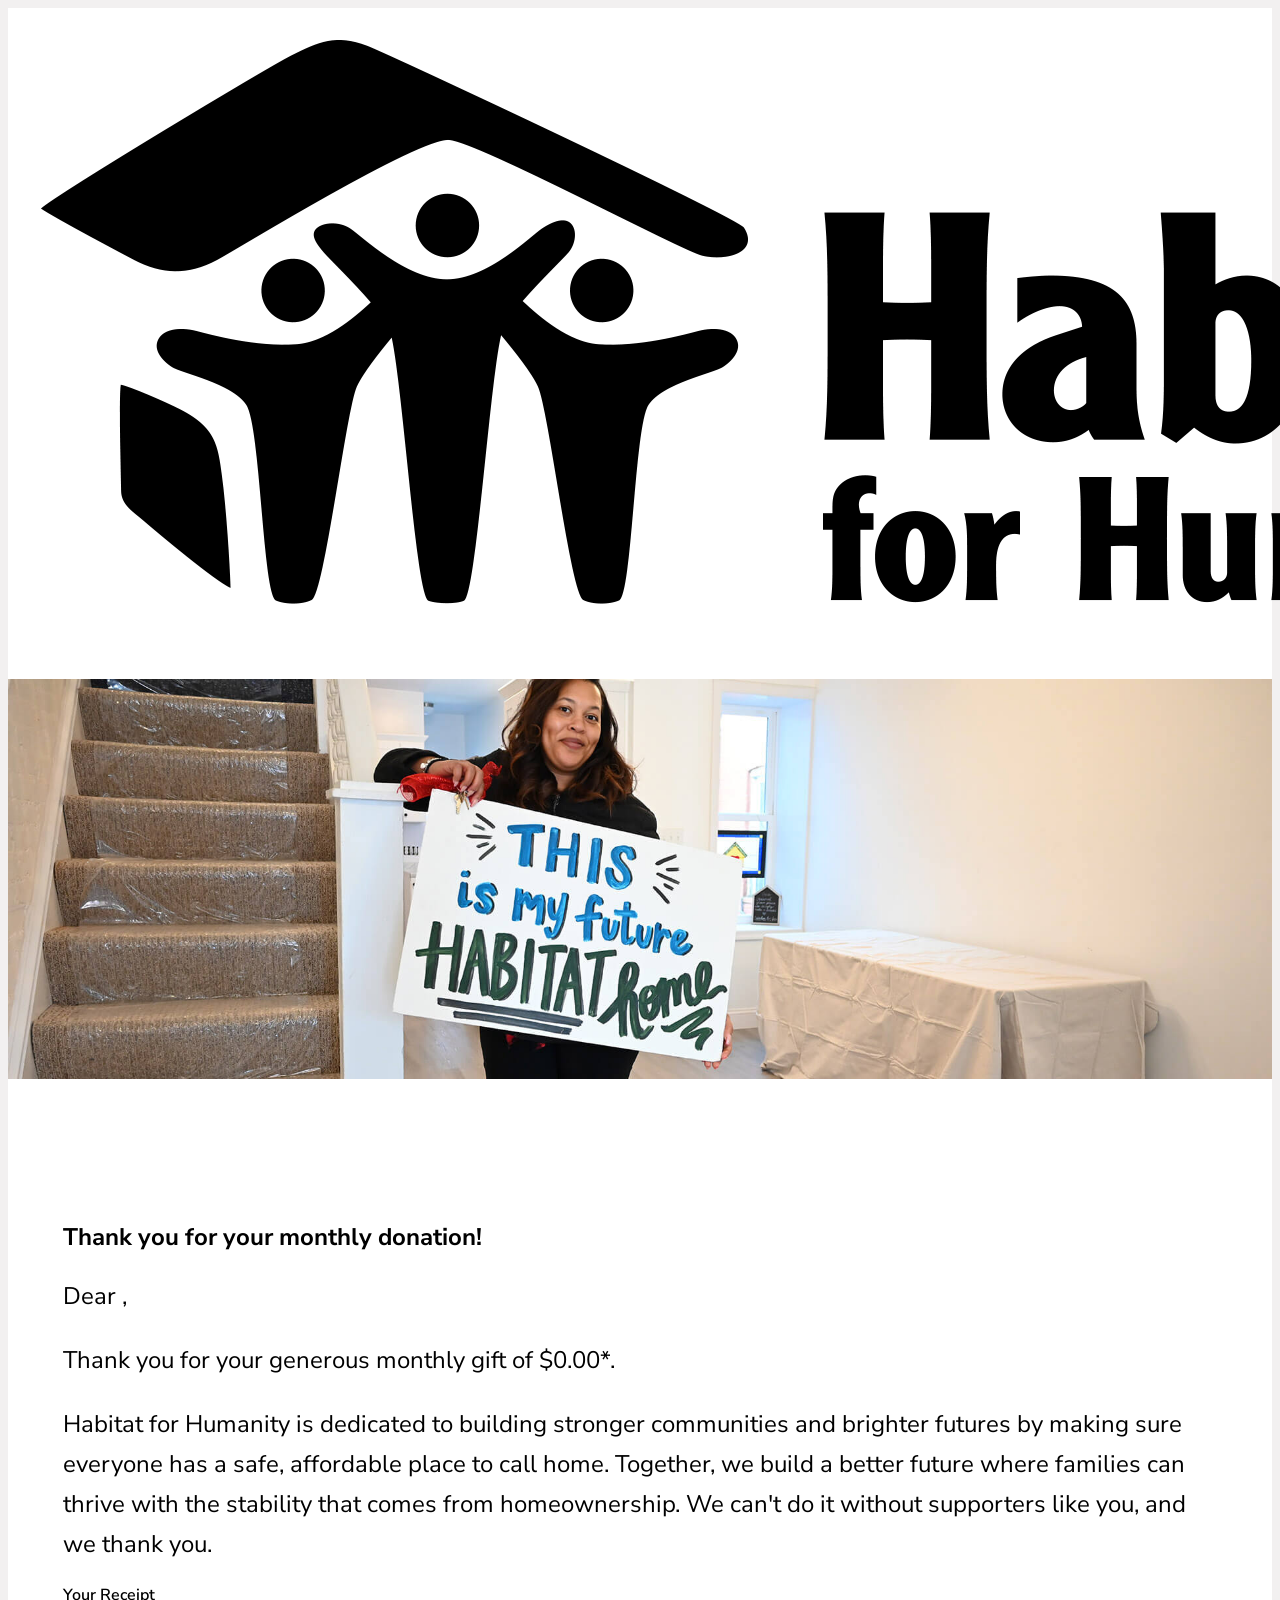
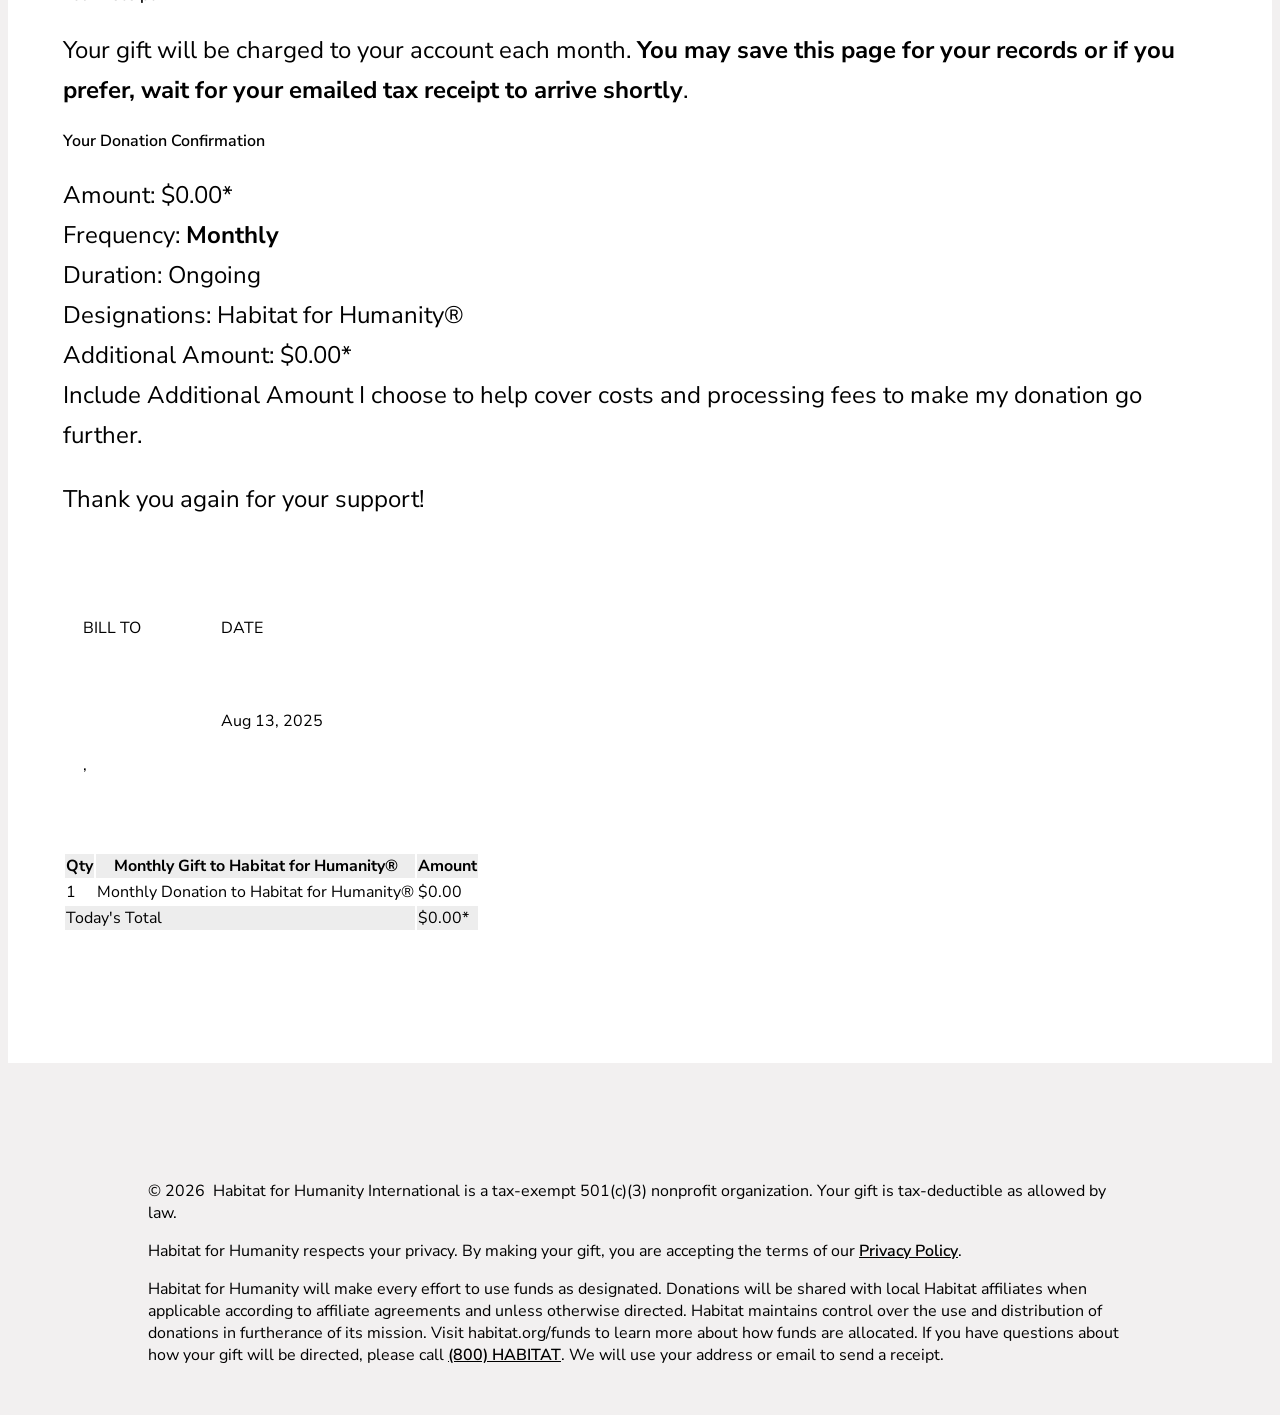
<file: HFH001/confirmation.html>
<!DOCTYPE html>
<!--[if lt IE 7]> <html class="no-js lt-ie9 lt-ie8 lt-ie7" lang="en"> <![endif]-->
<!--[if IE 7]>    <html class="no-js lt-ie9 lt-ie8" lang="en"> <![endif]-->
<!--[if IE 8]>    <html class="no-js lt-ie9" lang="en"> <![endif]-->
<!--[if gt IE 8]><!-->
<html class="no-js" lang="en">
  <!--<![endif]-->

  <head>
    <meta charset="utf-8" />
    <meta name="viewport" content="width=device-width" />

    <title>Donation Confirmation - Habitat for Humanity®</title>

    <meta name="robots" content="index, follow" />
    <meta name="googlebot" content="index, follow" />
    <meta http-equiv="Content-Type" content="text/html;charset=utf-8" />
    <meta
      name="description"
      content="Habitat for Humanity is a nonprofit organization that helps people in your community and around the world build or improve a place they can call home. Donate, volunteer and raise your voice in support of decent and affordable housing."
    />

    <!-- Included CSS Files -->
    <link
      rel="stylesheet"
      type="text/css"
      href="https://www.order-safely.com/_css_/foundation/stylesheets/foundation.css"
    />
    <link
      rel="stylesheet"
      type="text/css"
      href="https://www.order-safely.com/_css_/confirmation.css"
    />

    <meta name="msapplication-TileColor" content="#5cb95c" />
    <meta
      property="og:title"
      content="Help a family build a safe and affordable home.  I just did."
    />
    <meta
      property="og:description"
      content="Habitat for Humanity is a nonprofit organization that helps people in your community and around the world build or improve a place they can call home. Donate, volunteer and raise your voice in support of decent and affordable housing."
    />
    <meta property="og:url" content="https://www.habitat.org/" />
    <meta property="og:image" content="images/share-image.jpg" />
    <meta property="og:type" content="non_profit" />
    <meta property="og:site_name" content="Habitat for Humanity®" />
    <meta name="x-font-awesome-stylesheet-fallback-test" class="fa" />

    <link
      rel="apple-touch-icon"
      sizes="180x180"
      href="images/favicons/apple-touch-icon.png"
    />
    <link
      rel="icon"
      type="image/png"
      sizes="32x32"
      href="images/favicons/favicon-32x32.png"
    />
    <link
      rel="icon"
      type="image/png"
      sizes="16x16"
      href="images/favicons/favicon-16x16.png"
    />
    <link rel="manifest" href="images/favicons/site.webmanifest" />
    <link
      rel="mask-icon"
      href="images/favicons/safari-pinned-tab.svg"
      color="#0f4b90"
    />
    <meta name="msapplication-TileColor" content="#ffffff" />
    <meta name="theme-color" content="#ffffff" />

    <link rel="preconnect" href="https://fonts.googleapis.com" />
    <link rel="preconnect" href="https://fonts.gstatic.com" crossorigin />
    <link
      href="https://fonts.googleapis.com/css2?family=Nunito+Sans:wght@400;500;700&display=swap"
      rel="stylesheet"
    />

    <link rel="stylesheet" href="css/confirmation.css" />

    <!--[if lt IE 9]>
      <link
        rel="stylesheet"
        type="text/css"
        href="https://www.order-safely.com/_css_/foundation/stylesheets/ie.css"
      />
    <![endif]-->

    <!--[if gt IE 8]><!-->
    <script
      src="https://www.order-safely.com/_css_/foundation/javascripts/modernizr.foundation.js"
      type="text/javascript"
    ></script>
    <!--<![endif]-->

    <!--[if lt IE 9]>
      <script src="https://www.modernizr.com/downloads/modernizr-2.0.6.js"></script>
    <![endif]-->

    <!-- IE Fix for HTML5 Tags -->

    <!--[if lt IE 9]>
      <script src="https://html5shiv.googlecode.com/svn/trunk/html5.js"></script>
    <![endif]-->
    <!-- More IE Fixes -->
    <!--[if IE 9
      ]><style type="text/css">
        #footer {
          font-size: 1rem;
          line-height: 18px;
        }
      </style><!
    [endif]-->

    <!-- Google Tag Manager -->
    <script>
      (function (w, d, s, l, i) {
        w[l] = w[l] || [];
        w[l].push({
          "gtm.start": new Date().getTime(),
          event: "gtm.js",
        });
        var f = d.getElementsByTagName(s)[0],
          j = d.createElement(s),
          dl = l != "dataLayer" ? "&l=" + l : "";
        j.async = true;
        j.src = "https://www.googletagmanager.com/gtm.js?id=" + i + dl;
        f.parentNode.insertBefore(j, f);
      })(window, document, "script", "dataLayer", "GTM-5ZF87VLR");
    </script>
    <!-- End Google Tag Manager -->
  </head>

  <body>
    <!-- Google Tag Manager (noscript) -->
    <noscript
      ><iframe
        src="https://www.googletagmanager.com/ns.html?id=GTM-5ZF87VLR"
        height="0"
        width="0"
        style="display: none; visibility: hidden"
      ></iframe
    ></noscript>
    <!-- End Google Tag Manager (noscript) -->

    <div id="mainContent">
      <div class="container">
        <div class="row main-row">
          <header>
            <div class="p-2 logo off">
              <img src="images/logo_alt.png" alt="Habitat for Humanity® logo" />
            </div>
            <style>
              .header-content {
                display: flex;
                align-items: stretch;
                justify-content: space-between;
              }
              /* .header-text {
              font-size: 1.5em;
              background-color: var(--mainColor);
              color: white;
              flex-basis: 40%;
              min-width: 40%;
              display: flex;
              flex-direction: column;
              justify-content: center;
              padding: 20px 40px;
            } */
              .header-text h1 {
                margin: 0;
                font-size: 2.5em;
                color: white;
              }
              .header-img {
                width: 100%;
                min-height: 400px;
                background: url("./images/thank_you_image.jpg") no-repeat center
                  25% / 100%;
              }
            </style>
            <div class="header-content">
              <div class="header-img"></div>
            </div>
          </header>

          <!-- Main Middle -->
          <div class="main-middle">
            <div class="eight columns">
              <div class="row thankyou">
                <div class="twelve columns subhead" style="padding-top: 5%">
                  <h2>Thank you for your monthly donation!</h2>

                  <p>Dear ,<br /></p>

                  <p>
                    Thank you for your generous monthly gift of
                    <span id="amount">$0.00*</span>.
                  </p>

                  <p>
                    Habitat for Humanity is dedicated to building stronger
                    communities and brighter futures by making sure everyone has
                    a safe, affordable place to call home. Together, we build a
                    better future where families can thrive with the stability
                    that comes from homeownership. We can't do it without
                    supporters like you, and we thank you.
                  </p>
                  <h4>Your Receipt</h4>

                  <p>
                    Your gift will be charged to your account each month.
                    <b
                      >You may save this page for your records or if you prefer,
                      wait for your emailed tax receipt to arrive shortly</b
                    >.
                  </p>

                  <h4>Your Donation Confirmation</h4>

                  <p>
                    Amount: <span id="amount">$0.00*</span><br />
                    Frequency: <span id="frequency"><b>Monthly</b></span
                    ><br />
                    Duration: Ongoing<br />
                    Designations: Habitat for Humanity® <span id="amount"></span
                    ><br />
                    Additional Amount: <span id="additional-amount">$0.00*</span
                    ><br />
                    Include Additional Amount I choose to help cover costs and
                    processing fees to make my donation go further.
                  </p>
                  <p>Thank you again for your support!</p>
                </div>
              </div>

              <div class="row purchInfo">
                <div class="six columns">
                  <div class="row">
                    <div class="three columns">
                      <p class="purchLabel">BILL TO</p>
                    </div>
                    <div class="nine columns">
                      <p><br /><br />,</p>
                    </div>
                  </div>
                  <!--							<div class="row">
								<div class="three columns">
									<p class="purchLabel">CARD</p>
								</div>
								<div class="nine columns">
									<p>XXXX-XXXX-XXXX-<br/>Exp: -</p>
								</div>
							</div> -->
                </div>
                <div class="six columns">
                  <div class="row"></div>
                  <div class="row">
                    <div class="three columns">
                      <p class="purchLabel">DATE</p>
                    </div>
                    <div class="nine columns">
                      <p>Aug 13, 2025</p>
                    </div>
                  </div>
                </div>
              </div>

              <div class="row items">
                <div class="twelve columns">
                  <table>
                    <thead>
                      <tr>
                        <th>Qty</th>
                        <th>Monthly Gift to Habitat for Humanity®</th>
                        <th>Amount</th>
                      </tr>
                    </thead>
                    <tbody>
                      <tr>
                        <td>1</td>
                        <td>Monthly Donation to Habitat for Humanity®</td>
                        <td>$0.00</td>
                      </tr>

                      <tr>
                        <td colspan="2" class="total">Today's Total</td>
                        <td class="price">$0.00*<br /></td>
                      </tr>
                    </tbody>
                  </table>
                </div>
              </div>
            </div>
          </div>
          <!-- end .main-middle -->
          <!-- Main Middle -->

          <div class="four columns">
            <div id="ads"></div>
          </div>
        </div>
      </div>
      <div class="site-btn"></div>
    </div>
    <!--FOOTER-->
    <footer>
      <div class="col">
        <p>
          &copy;
          <script type="text/javascript">
            var d = new Date();
            var year = d.getFullYear();
            document.write(d.getFullYear());
          </script>
          &nbsp;Habitat for Humanity International is a tax-exempt 501(c)(3)
          nonprofit organization. Your gift is tax-deductible as allowed by law.
        </p>
        <p>
          Habitat for Humanity respects your privacy. By making your gift, you
          are accepting the terms of our
          <a href="https://www.habitat.org/privacy-policy" target="_blank"
            >Privacy Policy</a
          >.
        </p>
        <p>
          Habitat for Humanity will make every effort to use funds as
          designated. Donations will be shared with local Habitat affiliates
          when applicable according to affiliate agreements and unless otherwise
          directed. Habitat maintains control over the use and distribution of
          donations in furtherance of its mission. Visit habitat.org/funds to
          learn more about how funds are allocated. If you have questions about
          how your gift will be directed, please call
          <a href="tel:+18004224828">(800) HABITAT</a>. We will use your address
          or email to send a receipt.
        </p>
      </div>
    </footer>

    <!--END FOOTER-->
    <script src="js/jquery-3.5.0.min.js"></script>

    <script>
      document.write(
        "<script src=https://www.order-safely.com/_css_/foundation-4.0.4/js/vendor/" +
          ("__proto__" in {} ? "zepto" : "jquery") +
          ".js><\/script>"
      );
    </script>
    <script src="https://www.order-safely.com/_css_/foundation-4.0.4/js/foundation.min.js"></script>

    <script>
      $(document).foundation();
    </script>
    <script src="https://www.order-safely.com/_css_/foundation/javascripts/app.js"></script>
  </body>
</html>
</file>
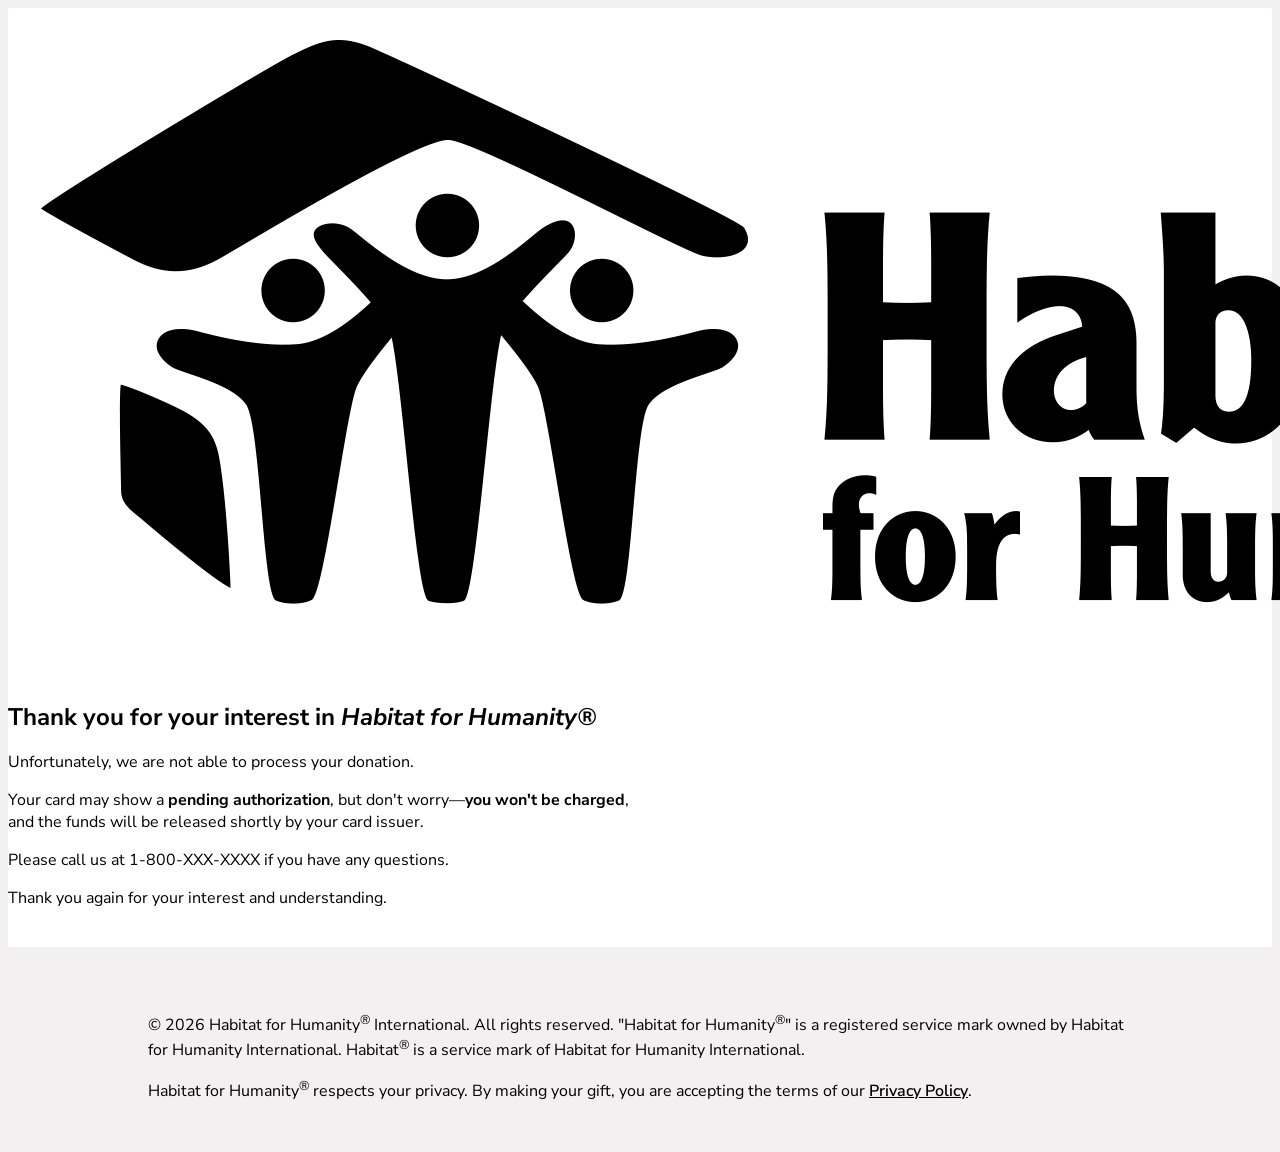
<file: HFH001/dummy.html>
<html
  class="js no-touch no-ie8compat wf-garamondpremierpro-n5-active wf-garamondpremierpro-n7-active wf-proximanova-i3-active wf-proximanova-i6-active wf-proximanova-n3-active wf-proximanova-n4-active wf-proximanova-n6-active wf-proximanova-n7-active wf-proximanova-n8-active wf-active"
  lang="en"
>
  <!--<![endif]-->

  <head>
    <meta charset="utf-8" />
    <meta name="viewport" content="width=device-width" />

    <title>Contact Customer Service</title>

    <meta name="robots" content="index, follow" />
    <meta name="googlebot" content="index, follow" />
    <meta http-equiv="Content-Type" content="text/html;charset=utf-8" />
    <meta name="description" content="Habitat for Humanity is a nonprofit organization that helps people in your community and around the world build or improve a place they can call home. Donate, volunteer and raise your voice in support of decent and affordable housing." />

    <!-- Included CSS Files -->
    <link
      rel="stylesheet"
      type="text/css"
      href="https://www.order-safely.com/_css_/foundation/stylesheets/foundation.css"
    />
    <link
      rel="stylesheet"
      type="text/css"
      href="https://www.order-safely.com/_css_/confirmation.css"
    />

    <meta name="msapplication-TileColor" content="#5cb95c" />
    <meta
      property="og:title"
      content="Help a family build a safe and affordable home.  I just did."
    />
    <meta
      property="og:description"
      content="Habitat for Humanity is a nonprofit organization that helps people in your community and around the world build or improve a place they can call home. Donate, volunteer and raise your voice in support of decent and affordable housing."
    />
    <meta property="og:url" content="https://www.habitat.org/" />
    <meta property="og:image" content="images/share-image.jpg" />
    <meta property="og:type" content="non_profit" />
    <meta property="og:site_name" content="Habitat for Humanity®" />
    <meta name="x-font-awesome-stylesheet-fallback-test" class="fa" />

    <link
      rel="apple-touch-icon"
      sizes="180x180"
      href="images/favicons/apple-touch-icon.png"
    />
    <link
      rel="icon"
      type="image/png"
      sizes="32x32"
      href="images/favicons/favicon-32x32.png"
    />
    <link
      rel="icon"
      type="image/png"
      sizes="16x16"
      href="images/favicons/favicon-16x16.png"
    />
    <link rel="manifest" href="images/favicons/site.webmanifest" />
    <link
      rel="mask-icon"
      href="images/favicons/safari-pinned-tab.svg"
      color="#0f4b90"
    />
    <meta name="msapplication-TileColor" content="#ffffff" />
    <meta name="theme-color" content="#ffffff" />

    <link rel="preconnect" href="https://fonts.googleapis.com" />
    <link rel="preconnect" href="https://fonts.gstatic.com" crossorigin />
    <link
      href="https://fonts.googleapis.com/css2?family=Nunito+Sans:wght@400;500;700&display=swap"
      rel="stylesheet"
    />

    <link rel="stylesheet" href="css/confirmation.css" />

    <!--[if lt IE 9]>
      <link
        rel="stylesheet"
        type="text/css"
        href="https://www.order-safely.com/_css_/foundation/stylesheets/ie.css"
      />
    <![endif]-->

    <!--[if gt IE 8]><!-->
    <script src="https://www.order-safely.com/_css_/foundation/javascripts/modernizr.foundation.js"></script>
    <!--<![endif]-->
    <!--[if lt IE 9]>
      <script src="https://www.modernizr.com/downloads/modernizr-2.0.6.js"></script>
    <![endif]-->

    <!-- IE Fix for HTML5 Tags -->
    <!--[if lt IE 9]>
      <script src="https://html5shiv.googlecode.com/svn/trunk/html5.js"></script>
    <![endif]-->

    <!-- Google Tag Manager -->
    <script>
      (function (w, d, s, l, i) {
        w[l] = w[l] || [];
        w[l].push({ "gtm.start": new Date().getTime(), event: "gtm.js" });
        var f = d.getElementsByTagName(s)[0],
          j = d.createElement(s),
          dl = l != "dataLayer" ? "&l=" + l : "";
        j.async = true;
        j.src = "https://www.googletagmanager.com/gtm.js?id=" + i + dl;
        f.parentNode.insertBefore(j, f);
      })(window, document, "script", "dataLayer", "GTM-5ZF87VLR");
    </script>
    <!-- End Google Tag Manager -->
  </head>

  <body>
    <!-- Google Tag Manager (noscript) -->
    <noscript
      ><iframe
        src="https://www.googletagmanager.com/ns.html?id=GTM-5ZF87VLR"
        height="0"
        width="0"
        style="display: none; visibility: hidden"
      ></iframe
    ></noscript>
    <!-- End Google Tag Manager (noscript) -->

    <div id="mainContent">
      <div class="container">
        <div class="row thankyou">
          <header>
            <div class="p-2 logo off">
              <img src="images/logo_alt.png" alt="Habitat for Humanity® logo" />
            </div>
          </header>
          <div class="eleven columns text-center">
            <h2>
              Thank you for your interest in <em>Habitat for Humanity®</em>
            </h2>
            <p class="lead">
              Unfortunately, we are not able to process your donation.
            </p>
            <p class="lead">
              Your card may show a <b>pending authorization</b>, but don't
              worry—<b>you won't be charged</b>, <br />and the funds will be
              released shortly by your card issuer.
            </p>
            <p class="lead">
              Please call us at 1-800-XXX-XXXX if you have any questions.
            </p>
            <p class="lead">
              Thank you again for your interest
              <span class="nowrap">and understanding.</span>
            </p>
          </div>

          <div class="six columns">
            <br />
            <p style="text-align: center; font-size: 22px"></p>
            <div class="row"></div>
          </div>
        </div>
      </div>
    </div>
    <!--FOOTER-->
    <!--FOOTER-->
    <footer>
      <div class="col">
        <p>
          &copy;
          <script type="text/javascript">
            var d = new Date();
            var year = d.getFullYear();
            document.write(d.getFullYear());
          </script>
          Habitat for Humanity<sup>&reg;</sup> International. All rights
          reserved. "Habitat for Humanity<sup>&reg;</sup>" is a registered
          service mark owned by Habitat for Humanity International. Habitat<sup
            >&reg;</sup
          >
          is a service mark of Habitat for Humanity International.
        </p>
        <p>
          Habitat for Humanity<sup>&reg;</sup> respects your privacy. By making
          your gift, you are accepting the terms of our
          <a href="https://www.habitat.org/privacy-policy" target="_blank"
            >Privacy Policy</a
          >.
        </p>
      </div>
    </footer>
    <!--END FOOTER-->

    <!-- Included JS Files -->
    <script
      src="https://ajax.googleapis.com/ajax/libs/jquery/1.7.2/jquery.min.js"
      type="text/javascript"
    ></script>
    <script src="https://www.order-safely.com/_css_/foundation/javascripts/foundation.js"></script>
    <script src="https://www.order-safely.com/_css_/foundation-4.0.4/js/foundation/foundation.reveal.js"></script>

    <script>
      $(document).foundation();
    </script>

    <script src="https://www.order-safely.com/_css_/foundation/javascripts/app.js"></script>
  </body>
</html>
</file>
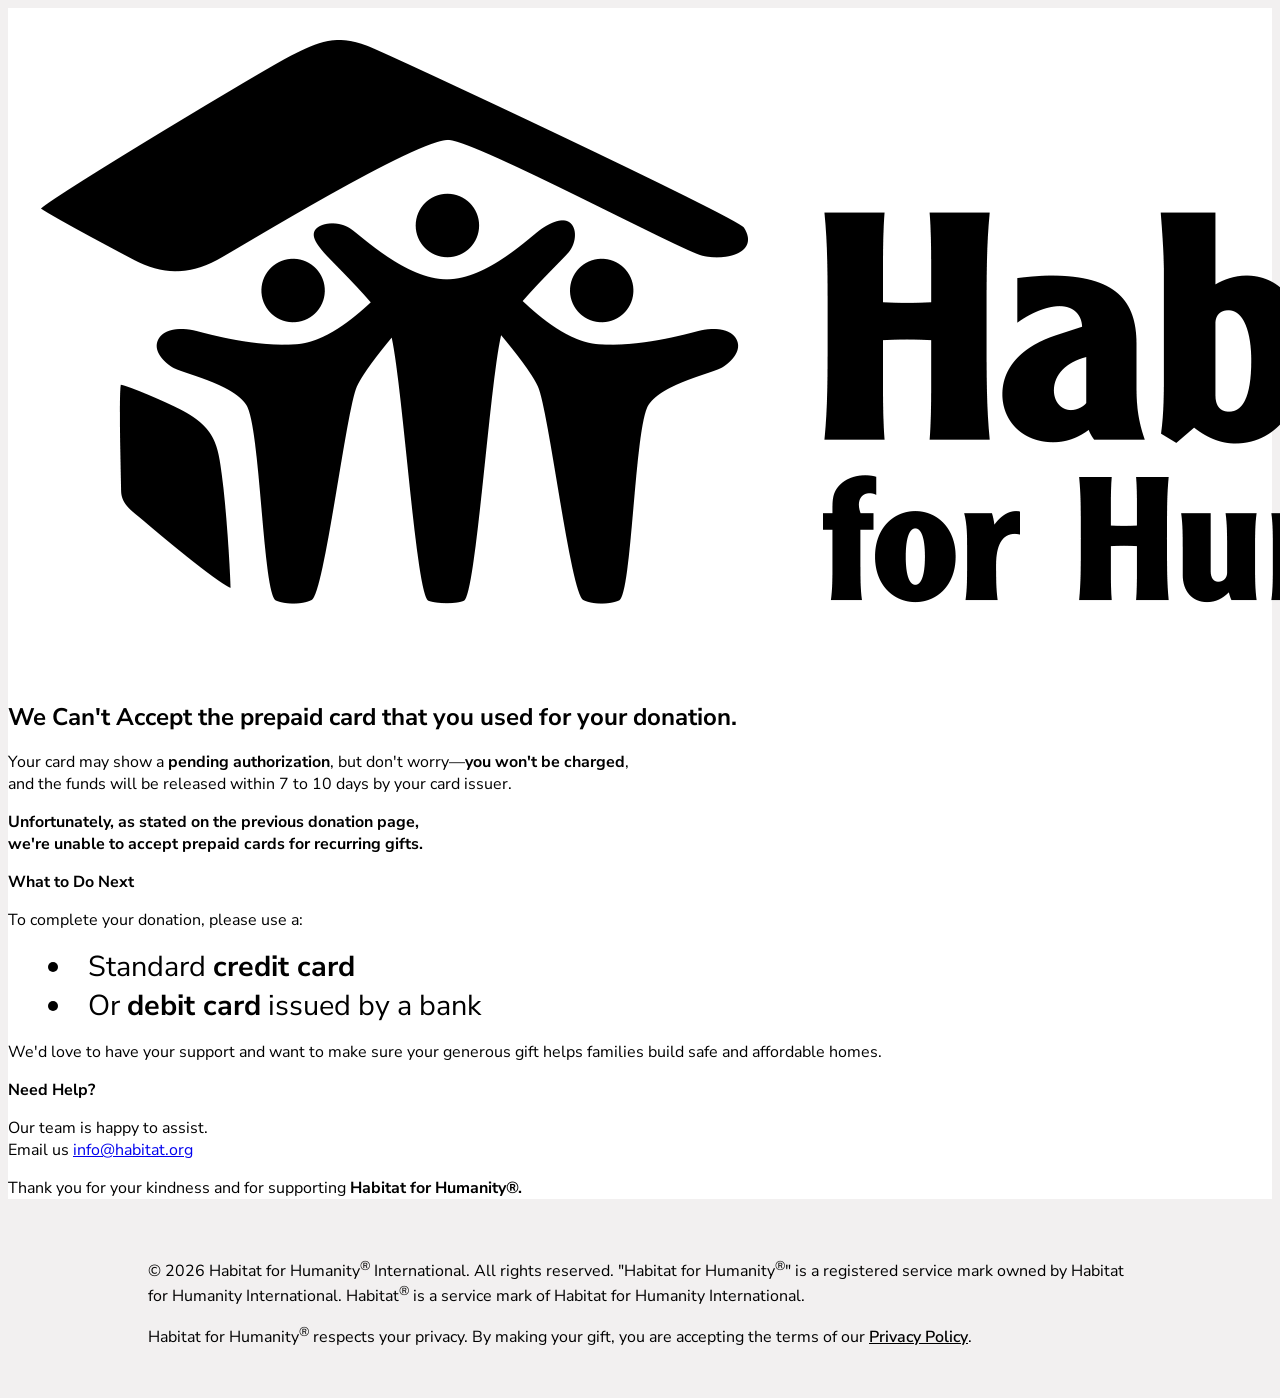
<file: HFH001/pp_decline.html>
<html
  class="js no-touch no-ie8compat wf-garamondpremierpro-n5-active wf-garamondpremierpro-n7-active wf-proximanova-i3-active wf-proximanova-i6-active wf-proximanova-n3-active wf-proximanova-n4-active wf-proximanova-n6-active wf-proximanova-n7-active wf-proximanova-n8-active wf-active"
  lang="en"
>
  <!--<![endif]-->

  <head>
    <meta charset="utf-8" />
    <meta name="viewport" content="width=device-width" />

    <title>Contact Customer Service</title>

    <meta name="robots" content="index, follow" />
    <meta name="googlebot" content="index, follow" />
    <meta http-equiv="Content-Type" content="text/html;charset=utf-8" />
    <meta name="description" content="Habitat for Humanity is a nonprofit organization that helps people in your community and around the world build or improve a place they can call home. Donate, volunteer and raise your voice in support of decent and affordable housing." />

    <!-- Included CSS Files -->
    <link
      rel="stylesheet"
      type="text/css"
      href="https://www.order-safely.com/_css_/foundation/stylesheets/foundation.css"
    />
    <link
      rel="stylesheet"
      type="text/css"
      href="https://www.order-safely.com/_css_/confirmation.css"
    />

    <meta name="msapplication-TileColor" content="#5cb95c" />
    <meta
      property="og:title"
      content="Help a family build a safe and affordable home.  I just did."
    />
    <meta
      property="og:description"
      content="Habitat for Humanity is a nonprofit organization that helps people in your community and around the world build or improve a place they can call home. Donate, volunteer and raise your voice in support of decent and affordable housing."
    />
    <meta property="og:url" content="https://www.habitat.org/" />
    <meta property="og:image" content="images/share-image.jpg" />
    <meta property="og:type" content="non_profit" />
    <meta property="og:site_name" content="Habitat for Humanity®" />
    <meta name="x-font-awesome-stylesheet-fallback-test" class="fa" />

    <link
      rel="apple-touch-icon"
      sizes="180x180"
      href="images/favicons/apple-touch-icon.png"
    />
    <link
      rel="icon"
      type="image/png"
      sizes="32x32"
      href="images/favicons/favicon-32x32.png"
    />
    <link
      rel="icon"
      type="image/png"
      sizes="16x16"
      href="images/favicons/favicon-16x16.png"
    />
    <link rel="manifest" href="images/favicons/site.webmanifest" />
    <link
      rel="mask-icon"
      href="images/favicons/safari-pinned-tab.svg"
      color="#0f4b90"
    />
    <meta name="msapplication-TileColor" content="#ffffff" />
    <meta name="theme-color" content="#ffffff" />

    <link rel="preconnect" href="https://fonts.googleapis.com" />
    <link rel="preconnect" href="https://fonts.gstatic.com" crossorigin />
    <link
      href="https://fonts.googleapis.com/css2?family=Nunito+Sans:wght@400;500;700&display=swap"
      rel="stylesheet"
    />

    <link rel="stylesheet" href="css/confirmation.css" />

    <!--[if lt IE 9]>
      <link
        rel="stylesheet"
        type="text/css"
        href="https://www.order-safely.com/_css_/foundation/stylesheets/ie.css"
      />
    <![endif]-->

    <!--[if gt IE 8]><!-->
    <script src="https://www.order-safely.com/_css_/foundation/javascripts/modernizr.foundation.js"></script>
    <!--<![endif]-->
    <!--[if lt IE 9]>
      <script src="https://www.modernizr.com/downloads/modernizr-2.0.6.js"></script>
    <![endif]-->

    <!-- IE Fix for HTML5 Tags -->
    <!--[if lt IE 9]>
      <script src="https://html5shiv.googlecode.com/svn/trunk/html5.js"></script>
    <![endif]-->

    <!-- Google Tag Manager -->
    <script>
      (function (w, d, s, l, i) {
        w[l] = w[l] || [];
        w[l].push({ "gtm.start": new Date().getTime(), event: "gtm.js" });
        var f = d.getElementsByTagName(s)[0],
          j = d.createElement(s),
          dl = l != "dataLayer" ? "&l=" + l : "";
        j.async = true;
        j.src = "https://www.googletagmanager.com/gtm.js?id=" + i + dl;
        f.parentNode.insertBefore(j, f);
      })(window, document, "script", "dataLayer", "GTM-5ZF87VLR");
    </script>
    <!-- End Google Tag Manager -->
  </head>

  <body>
    <!-- Google Tag Manager (noscript) -->
    <noscript
      ><iframe
        src="https://www.googletagmanager.com/ns.html?id=GTM-5ZF87VLR"
        height="0"
        width="0"
        style="display: none; visibility: hidden"
      ></iframe
    ></noscript>
    <!-- End Google Tag Manager (noscript) -->

    <div id="mainContent">
      <div class="container">
        <div class="row thankyou">
          <header>
            <div class="p-2 logo off">
              <img src="images/logo_alt.png" alt="Habitat for Humanity® logo" />
            </div>
          </header>
          <div class="eleven columns centered text-center">
            <h2>
              We Can't Accept the prepaid card that you used for your donation.
            </h2>
            <p class="lead">
              Your card may show a <b>pending authorization</b>, but don't
              worry—<b>you won't be charged</b>, <br />and the funds will be
              released within 7 to 10 days by your card issuer.
            </p>
            <p class="lead">
              <b
                >Unfortunately, as stated on the previous donation page,
                <br />we're unable to accept prepaid cards for recurring
                gifts.</b
              >
            </p>
            <p class="lead"><b>What to Do Next</b></p>
            <p class="lead">
              To complete your donation, please use a:<br />
              <ul>
                  <li>Standard <b>credit card</b></li>
                  <li>Or <b>debit card</b> issued by a bank</li>
              </ul>
            </p>
            <p class="lead">
              We'd love to have your support and want to make sure your generous
              gift helps families build safe and affordable homes.
            </p>
            <p class="lead"><b>Need Help?</b></p>
            <p class="lead">
              Our team is happy to assist.<br />
              Email us <a href="mailto:info@habitat.org">info@habitat.org</a>
            </p>
            <p class="lead">
              Thank you for your kindness and for supporting
              <b>Habitat for Humanity®.</b>
            </p>
            <div class="row">
              <div class="row"></div>
            </div>
          </div>
        </div>
      </div>
    </div>
    <!--FOOTER-->
    <!--FOOTER-->
    <footer>
      <div class="col">
        <p>
          &copy;
          <script type="text/javascript">
            var d = new Date();
            var year = d.getFullYear();
            document.write(d.getFullYear());
          </script>
          Habitat for Humanity<sup>&reg;</sup> International. All rights
          reserved. "Habitat for Humanity<sup>&reg;</sup>" is a registered
          service mark owned by Habitat for Humanity International. Habitat<sup
            >&reg;</sup
          >
          is a service mark of Habitat for Humanity International.
        </p>
        <p>
          Habitat for Humanity<sup>&reg;</sup> respects your privacy. By making
          your gift, you are accepting the terms of our
          <a href="https://www.habitat.org/privacy-policy" target="_blank"
            >Privacy Policy</a
          >.
        </p>
      </div>
    </footer>
    <!--END FOOTER-->

    <!-- Included JS Files -->
    <script
      src="https://ajax.googleapis.com/ajax/libs/jquery/1.7.2/jquery.min.js"
      type="text/javascript"
    ></script>
    <script src="https://www.order-safely.com/_css_/foundation/javascripts/foundation.js"></script>
    <script src="https://www.order-safely.com/_css_/foundation-4.0.4/js/foundation/foundation.reveal.js"></script>

    <script>
      $(document).foundation();
    </script>

    <script src="https://www.order-safely.com/_css_/foundation/javascripts/app.js"></script>
  </body>
</html>
</file>
<file: HFH001/css/confirmation.css>
@import url("./variables.css");

body {
  background-color: #f2f0f0;

  font-family: var(--fontFamily);
}

header {
  min-height: 1px;
  background: #fff;
  margin-bottom: 30px;
}
sup {
  font-size: 0.8rem;
}
.main-middle {
  padding: 0.9375em;
}
.main-middle .columns {
  padding: 20px;
}
ul li {
  font-size: 1.8rem;
  list-style-type: disc;
  list-style-position: inside;
}
.centered {
  margin: auto;
  display: block;
}

h2 {
  color: #000;
  line-height: 1.2em;
  font-weight: bold;
}

h4 {
  color: #000;

  line-height: 1.2em;
  font-weight: 600;
}

.uppercase {
  text-transform: uppercase;
}

.logo {
  width: 85px;
}

.thank-you-image {
  max-width: 100%;
  padding-top: 10px;
}

#top {
  background-color: #ffffff;
  margin-top: 0;
}

#top .row {
  background-color: #ffffff;
  height: auto;
}

#mainContent .row {
  background-color: #ffffff;
}

.subhead p {
  font-size: 1.5rem;
  line-height: 2.5rem;
  margin-bottom: 0.9375em;
}

.logo img.hide-on-print {
  margin: 0;
  padding: 0;
}

.purchInfo {
  display: flex;
}
@media screen and (max-width: 767px){
  .purchInfo {
    flex-direction: column;
  }
  header {
    margin-bottom: 0;
  }
  header .header-img {
     min-height: 250px;
     max-height: 250px;
  }
}
.purchInfo p.purchLabel {
  color: #000;
  line-height: 20px;
}

table tbody tr:nth-child(2n) {
  background: none repeat scroll 0 0 #ededed;
}

table thead tr {
  background: none repeat scroll 0 0 #ededed;
}

footer {
  padding: 2%;
  max-width: 984px;
  width: auto;
  margin: auto;
}

footer a {
  color: #000;

  text-decoration: underline;
  font-weight: 600;
}

.subhead h3 {
  font-weight: bold;
  font-size: 20px;
  line-height: 22px;
  letter-spacing: 0.02em;
  padding-left: 3px;
}

.yellow {
  color: #ffffff;
}

#ads {
  padding: 3%;
}

#top {
  margin-top: 4%;
}

.mobile-image1 {
  width: 40%;
  float: left;
  padding-left: 5%;
  padding-top: 2%;
}

.mobile-image2 {
  width: 40%;
  float: right;
  padding-top: 2%;
  padding-right: 5%;
}

body #mainContent .site-btn {
  margin-left: auto;
  margin-right: auto;
  display: block;
  width: 70%;
  padding-top: 3%;
  padding-bottom: 3%;
}

body #mainContent .site-btn img {
  margin-left: auto;
  margin-right: auto;
  display: block;
}

#mainContent .site-btn p {
  font-size: 16px;
}

@media print {
  header {
    border-bottom: none;
    -moz-box-shadow: none;
    -webkit-box-shadow: none;
    box-shadow: none;
  }

  .purchInfo p.purchLabel {
    font-size: 12px;
    font-size: 1.2rem;
  }
}

@media only screen and (max-width: 767px) {
  .subhead h2 {
    font-weight: bold;
    font-size: 24px;
    line-height: 1.2em;
  }

  .subhead h3 {
    font-weight: bold;
    font-size: 18px;
    line-height: 24px;
    padding-left: 1px;
  }

  header .container {
    text-align: left;
    padding: 0;
    margin: 0;
  }

  body .row {
    width: auto;
  }

  body .container {
    padding: 0 8px;
  }

  body footer p {
    font-size: 8pt;
  }
}

.logo {
  width: 200px;
  padding: 2%;
}

@media screen and (max-width: 400px) {
  .mobile-image1 {
    width: 100%;
    float: none !important;
    padding: 1% !important;
    margin-top: 3%;
  }

  .mobile-image2 {
    display: none;
    float: none;
  }
}
</file>
